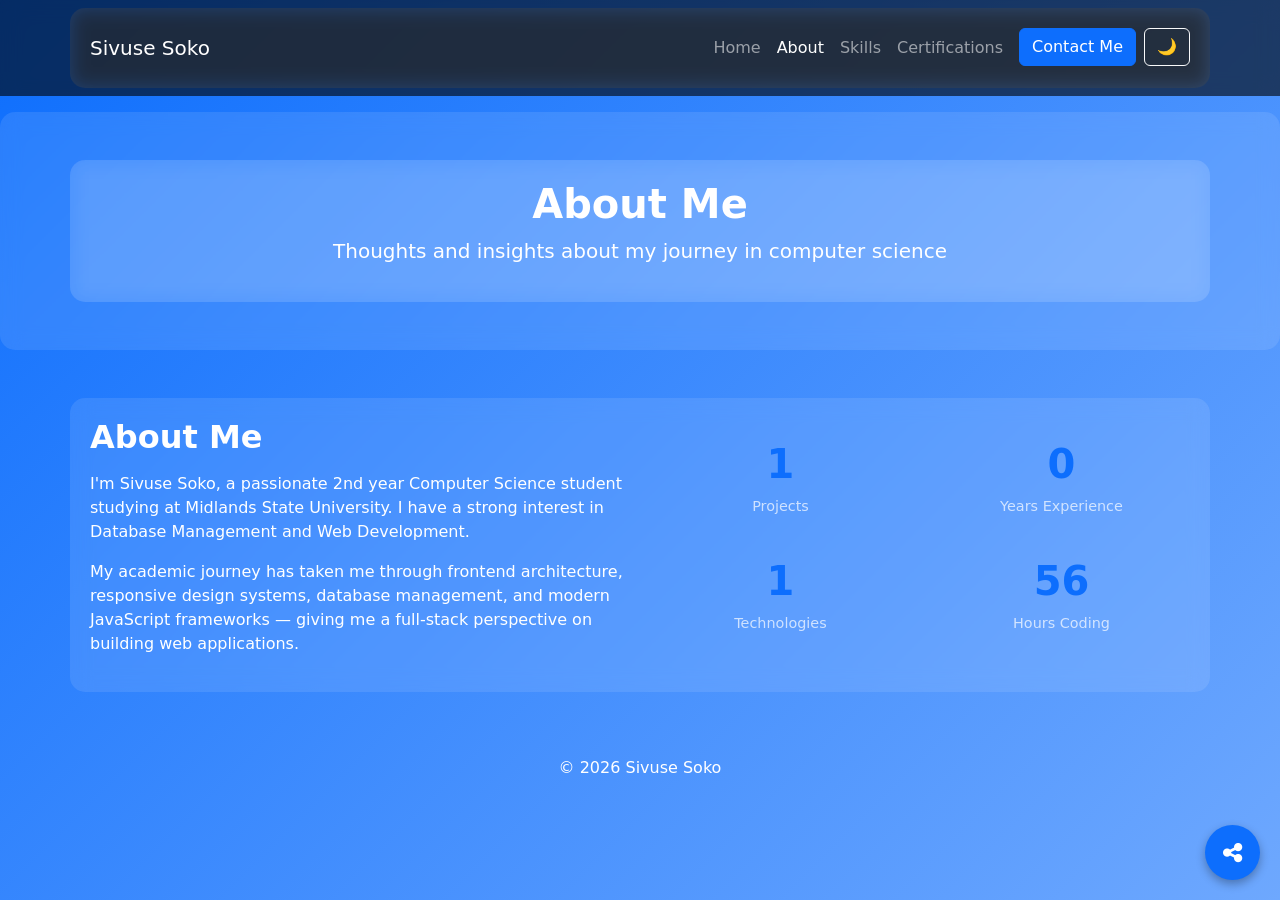
<file: about.html>
<!DOCTYPE html>
<html lang="en">
<head>
  <meta charset="UTF-8">
  <meta name="viewport" content="width=device-width, initial-scale=1.0">
  <title>About | Sivuse Soko</title>
  <link rel="icon" href="monkey.png" type="image/x-icon">
  <link href="https://cdn.jsdelivr.net/npm/bootstrap@5.3.0/dist/css/bootstrap.min.css" rel="stylesheet">
  <link rel="stylesheet" href="portfolio.css">
    <link rel="stylesheet" href="https://cdnjs.cloudflare.com/ajax/libs/font-awesome/6.5.0/css/all.min.css">

</head>

<body>

  <nav class="navbar navbar-expand-lg navbar-dark">
    <div class="container">
      <a class="navbar-brand" href="index.html">Sivuse Soko</a>

      <button class="navbar-toggler" data-bs-toggle="collapse" data-bs-target="#nav">
        <span class="navbar-toggler-icon"></span>
      </button>

      <div class="collapse navbar-collapse" id="nav">
        <ul class="navbar-nav ms-auto">
          <li class="nav-item"><a class="nav-link" href="index.html">Home</a></li>
          <li class="nav-item"><a class="nav-link active" href="#">About</a></li>
          <li class="nav-item"><a class="nav-link" href="skills.html">Skills</a></li>
          <li class="nav-item"><a class="nav-link" href="certifications.html">Certifications</a></li>
          <li class="nav-item">
            <a class="btn btn-primary ms-2" href="index.html#contact">Contact Me</a>
          </li>

          <li class="nav-item">
            <button id="themeToggle" class="btn btn-outline-light ms-2">🌙</button>
          </li>
        </ul>
      </div>
    </div>
  </nav>

  <section class="text-center py-5 mt-3">
    <div class="container">
      <h1 class="fw-bold">About Me</h1>
      <p class="lead">Thoughts and insights about my journey in computer science </p>
    </div>
  </section>

  <section class="container my-5">
  <div class="row align-items-center">

    <!-- LEFT SIDE (TEXT) -->
    <div class="col-md-6">
      <h2 class="fw-bold mb-3">About Me</h2>
      <p>
        I'm Sivuse Soko, a passionate 2nd year Computer Science student studying at Midlands State University.
        I have a strong interest in Database Management and Web Development.
      </p>

      <p>
        My academic journey has taken me through frontend architecture, responsive design systems,
        database management, and modern JavaScript frameworks — giving me a full-stack perspective
        on building web applications.
      </p>
    </div>

    <!-- RIGHT SIDE (COUNTERS) -->
    <div class="col-md-6 text-center">

      <div class="row">

        <div class="col-6 mb-4">
          <h2 class="counter" data-target="4">0</h2>
          <p>Projects</p>
        </div>

        <div class="col-6 mb-4">
          <h2 class="counter" data-target="2">0</h2>
          <p>Years Experience</p>
        </div>

        <div class="col-6">
          <h2 class="counter" data-target="3">0</h2>
          <p>Technologies</p>
        </div>

        <div class="col-6">
          <h2 class="counter" data-target="117">0</h2>
          <p>Hours Coding</p>
        </div>

      </div>

    </div>

  </div>
</section>

  <footer class="text-center py-3">
    <p>© 2026 Sivuse Soko</p>
  </footer>
    <div class="floating-social">

  <div class="social-toggle" onclick="toggleMenu()">
    <i class="fas fa-share-alt"></i>
  </div>

  <div class="social-icons" id="socialMenu">
    <p>Connect</p>

    <a href="https://github.com/sivumister" target="_blank">
      <i class="fab fa-github"></i>
    </a>

    <a href="https://www.linkedin.com/in/sivuse-soko-210502338/" target="_blank">
      <i class="fab fa-linkedin"></i>
    </a>

    <a href="mailto:ssivuse@gmail.com">
      <i class="fas fa-envelope"></i>
    </a>

    <a href="https://facebook.com/sivuse.soko" target="_blank">
      <i class="fab fa-facebook"></i>
    </a>

    <a href="https://instagram.com/sivs.zw" target="_blank">
      <i class="fab fa-instagram"></i>
    </a>
    
  </div>

</div>

  <script src="https://cdn.jsdelivr.net/npm/bootstrap@5.3.0/dist/js/bootstrap.bundle.min.js"></script>

  <script src="script.js">
  </script>
  <script>
    const counters = document.querySelectorAll('.counter');

    const animateCounters = () => {
      counters.forEach(counter => {
        const target = +counter.getAttribute('data-target');
        let count = 0;

        const speed = target / 100; // adjust speed

        const updateCount = () => {
          if (count < target) {
            count += speed;
            counter.innerText = Math.floor(count);
            setTimeout(updateCount, 20);
          } else {
            counter.innerText = target;
          }
        };

        updateCount();
      });
    };

    // Trigger animation when page loads
    window.addEventListener('load', animateCounters);
  </script>

</body>
</html>
</file>
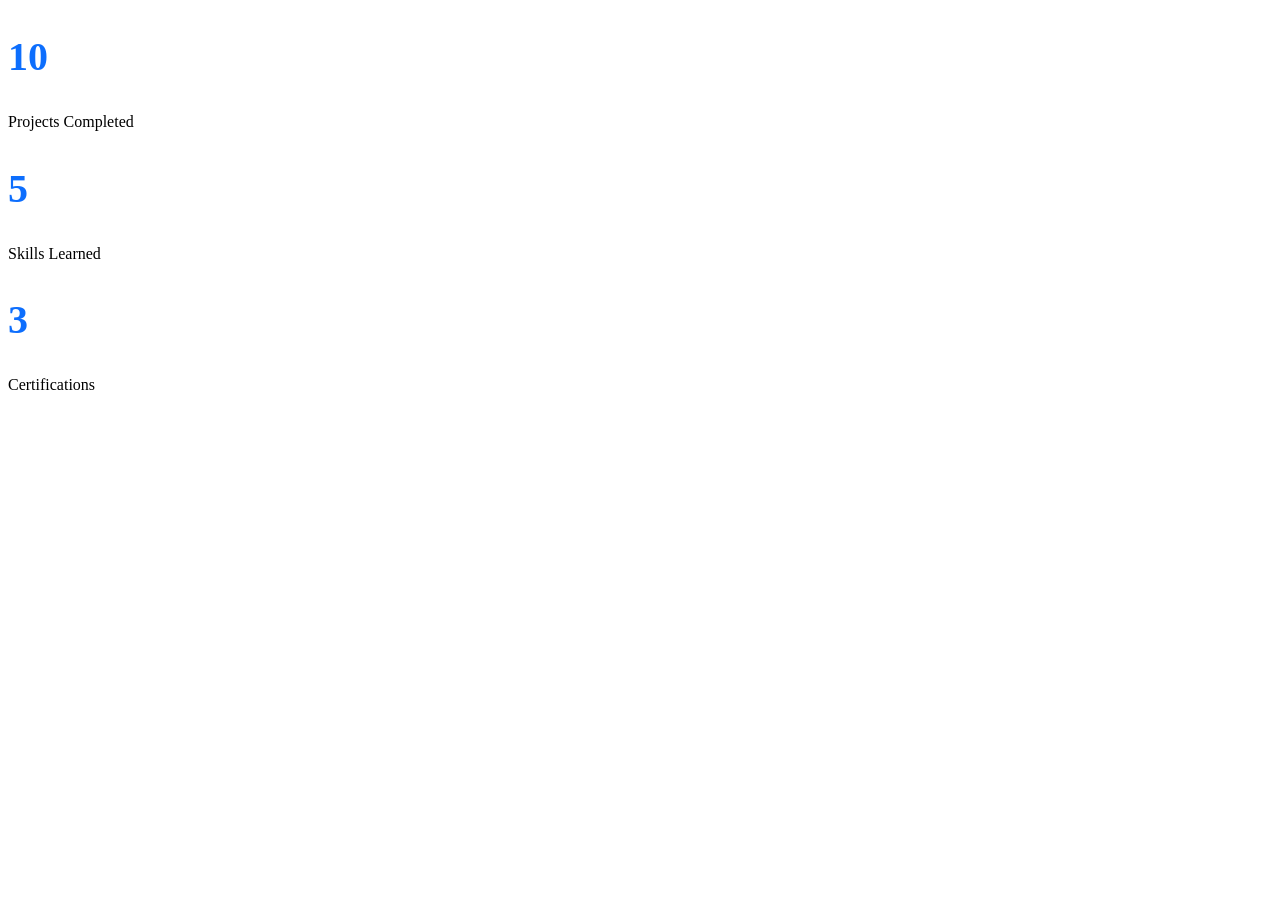
<file: animated counter.html>
<!DOCTYPE html>
<html lang="en">
<head>
  <meta charset="UTF-8">
  <meta name="viewport" content="width=device-width, initial-scale=1.0">
  <title>Document</title>
  <style>
    .counter {
  font-size: 2.5rem;
  font-weight: bold;
  color: #0d6efd;
}
    </style>
</head>
<body>
  <div class="row text-center mt-4">

  <div class="col-md-4">
    <h2 class="counter" data-target="10">0</h2>
    <p>Projects Completed</p>
  </div>

  <div class="col-md-4">
    <h2 class="counter" data-target="5">0</h2>
    <p>Skills Learned</p>
  </div>

  <div class="col-md-4">
    <h2 class="counter" data-target="3">0</h2>
    <p>Certifications</p>
  </div>

</div>

<script>
  const counters = document.querySelectorAll('.counter');

  counters.forEach(counter => {
    counter.innerText = '0';

    const updateCounter = () => {
      const target = +counter.getAttribute('data-target');
      const current = +counter.innerText;

      const increment = target / 100;

      if (current < target) {
        counter.innerText = Math.ceil(current + increment);
        setTimeout(updateCounter, 20);
      } else {
        counter.innerText = target;
      }
    };

    updateCounter();
  });
</script>
</body>
</html>
</file>
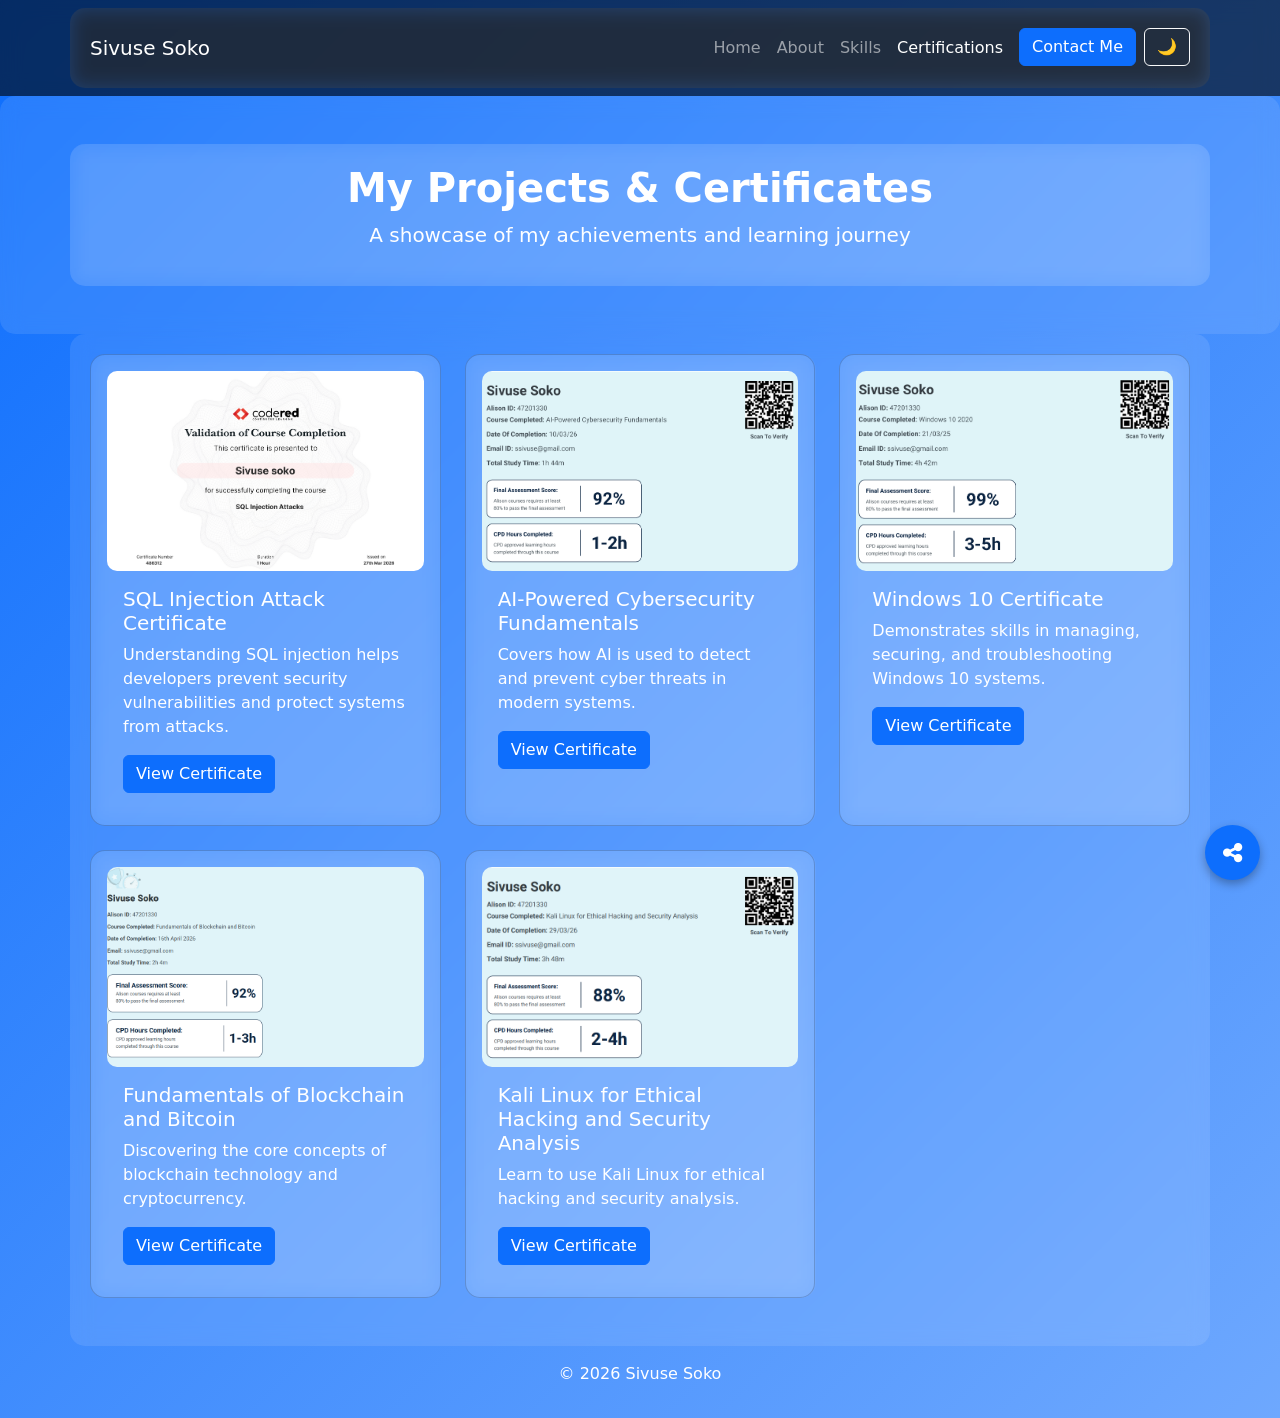
<file: certifications.html>
<!DOCTYPE html>
<html lang="en">
<head>
  <meta charset="UTF-8">
  <meta name="viewport" content="width=device-width, initial-scale=1.0">
  <title>Certifications | Sivuse Soko</title>
    <link rel="icon" href="monkey.png" type="image/x-icon">

  <link href="https://cdn.jsdelivr.net/npm/bootstrap@5.3.0/dist/css/bootstrap.min.css" rel="stylesheet">

  <link href="portfolio.css" rel="stylesheet">
    <link rel="stylesheet" href="https://cdnjs.cloudflare.com/ajax/libs/font-awesome/6.5.0/css/all.min.css">

</head>

<body>

  <nav class="navbar navbar-expand-lg navbar-dark">
    <div class="container">
      <a class="navbar-brand" href="index.html">Sivuse Soko</a>

      <button class="navbar-toggler" data-bs-toggle="collapse" data-bs-target="#nav">
        <span class="navbar-toggler-icon"></span>
      </button>

      <div class="collapse navbar-collapse" id="nav">
        <ul class="navbar-nav ms-auto">
          <li class="nav-item"><a class="nav-link" href="index.html">Home</a></li>
          <li class="nav-item"><a class="nav-link" href="about.html">About</a></li>
          <li class="nav-item"><a class="nav-link" href="skills.html">Skills</a></li>
          <li class="nav-item"><a class="nav-link active" href="#">Certifications</a></li>
          <li class="nav-item">
            <a class="btn btn-primary ms-2" href="index.html#contact">Contact Me</a>
          </li>

          <li class="nav-item">
            <button id="themeToggle" class="btn btn-outline-light ms-2">🌙</button>
          </li>
        </ul>
      </div>
    </div>
  </nav>

  <section class="text-center py-5">
    <div class="container">
      <h1 class="fw-bold">My Projects & Certificates</h1>
      <p class="lead">A showcase of my achievements and learning journey</p>
    </div>
  </section>

  <div class="container pb-5">
    <div class="row row-cols-1 row-cols-md-2 row-cols-lg-3 g-4">

      <div class="col">
        <div class="card h-100 p-3">
          <img src="Sivuse Soko SQL injection attacks Certficate.png" class="card-img-top" alt="SQL Injection Attack">

          <div class="card-body">
            <h5 class="card-title">SQL Injection Attack Certificate</h5>
            <p class="card-text">
              Understanding SQL injection helps developers prevent security vulnerabilities and protect systems from attacks.
            </p>

            <a href="https://learn.eccouncil.org/certificate/28152564-397d-4a8b-acb7-36c27d3bd66f?logged=true"
               class="btn btn-primary" target="_blank">View Certificate</a>
          </div>
        </div>
      </div>

      <div class="col">
        <div class="card h-100 p-3">
          <img src="AI-Powered Cybersecurity Fundamentals certificate.png" class="card-img-top" alt="AI Cybersecurity">

          <div class="card-body">
            <h5 class="card-title">AI-Powered Cybersecurity Fundamentals</h5>
            <p class="card-text">
              Covers how AI is used to detect and prevent cyber threats in modern systems.
            </p>

            <a href="https://alison.com/verify/af10aa7d02"
               class="btn btn-primary" target="_blank">View Certificate</a>
          </div>
        </div>
      </div>

      <div class="col">
        <div class="card h-100 p-3">
          <img src="windows 10 certificate.png" class="card-img-top" alt="Windows 10">

          <div class="card-body">
            <h5 class="card-title">Windows 10 Certificate</h5>
            <p class="card-text">
              Demonstrates skills in managing, securing, and troubleshooting Windows 10 systems.
            </p>

            <a href="https://alison.com/verify/48651e2852"
               class="btn btn-primary" target="_blank">View Certificate</a>
          </div>
        </div>
      </div>
      <div class="col">
        <div class="card h-100 p-3">
          <img src="Fundamentals of Blockchain and Bitcoin.png" class="card-img-top" alt="Blockchain and Bitcoin">

          <div class="card-body">
            <h5 class="card-title">Fundamentals of Blockchain and Bitcoin</h5>
            <p class="card-text">
              Discovering the core concepts of blockchain technology and cryptocurrency.
            </p>

            <a href="https://alison.com/verify/4f4d5b4963"
               class="btn btn-primary" target="_blank">View Certificate</a>
          </div>
        </div>
      </div>
      <div class="col">
        <div class="card h-100 p-3">
          <img src="Kali Linux for Ethical Hacking and Security Analysis.png" class="card-img-top" alt="Kali Linux">

          <div class="card-body">
            <h5 class="card-title">Kali Linux for Ethical Hacking and Security Analysis</h5>
            <p class="card-text">
              Learn to use Kali Linux for ethical hacking and security analysis.
            </p>

            <a href="https://alison.com/verify/4e661fa866 "
               class="btn btn-primary" target="_blank">View Certificate</a>
          </div>
        </div>
      </div>

            </p>
          </div>
        </div>
      </div>

    </div>
  </div>

  <footer class="text-center py-3">
    <p>© 2026 Sivuse Soko</p>
  </footer>
    <div class="floating-social">

  <div class="social-toggle" onclick="toggleMenu()">
    <i class="fas fa-share-alt"></i>
  </div>

  <div class="social-icons" id="socialMenu">
    <p>Connect</p>

    <a href="https://github.com/sivumister" target="_blank">
      <i class="fab fa-github"></i>
    </a>

    <a href="https://www.linkedin.com/in/sivuse-soko-210502338/" target="_blank">
      <i class="fab fa-linkedin"></i>
    </a>

    <a href="mailto:ssivuse@gmail.com">
      <i class="fas fa-envelope"></i>
    </a>

    <a href="https://facebook.com/sivuse.soko" target="_blank">
      <i class="fab fa-facebook"></i>
    </a>

    <a href="https://instagram.com/sivs.zw" target="_blank">
      <i class="fab fa-instagram"></i>
    </a>
    
  </div>

</div>

  <script src="https://cdn.jsdelivr.net/npm/bootstrap@5.3.0/dist/js/bootstrap.bundle.min.js"></script>

  <script src="script.js">
  </script>

</body>
</html>
</file>
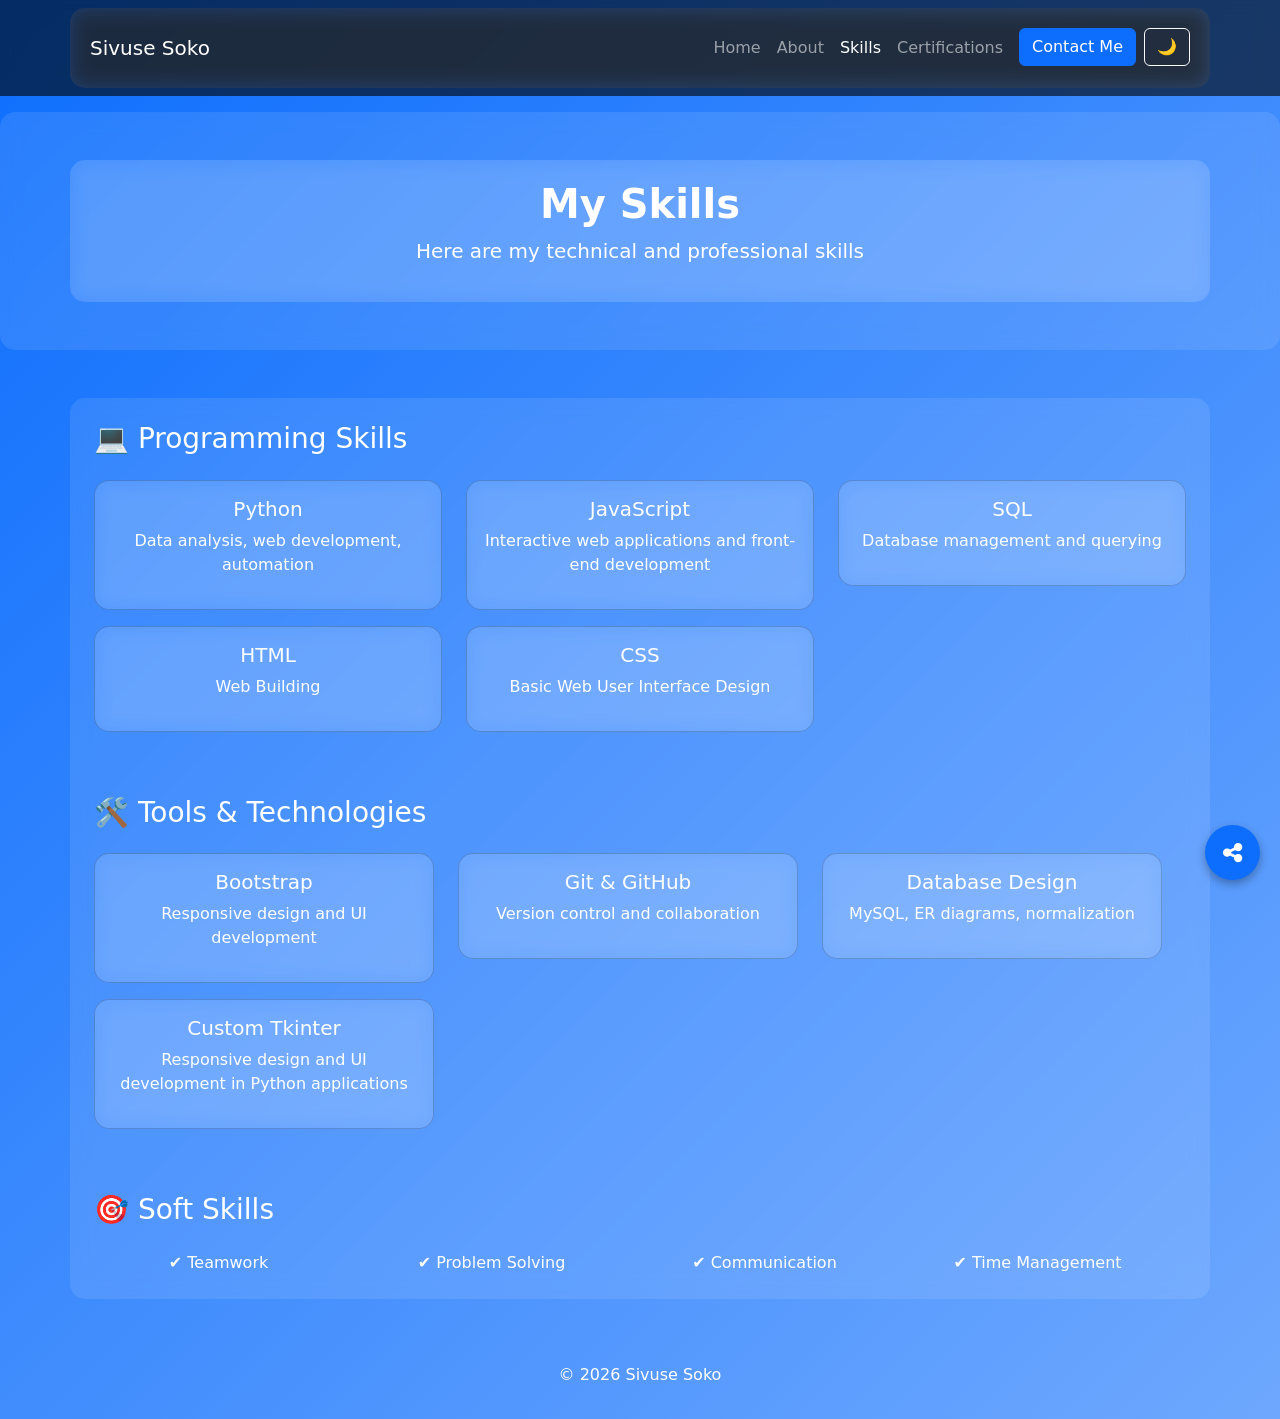
<file: skills.html>
<!DOCTYPE html>
<html lang="en">
<head>
  <meta charset="UTF-8">
  <meta name="viewport" content="width=device-width, initial-scale=1.0">
  <title>Skills | Sivuse Soko</title>
  <link rel="icon" href="monkey.png" type="image/x-icon">
  <link href="https://cdn.jsdelivr.net/npm/bootstrap@5.3.0/dist/css/bootstrap.min.css" rel="stylesheet">
  <link rel="stylesheet" href="https://cdnjs.cloudflare.com/ajax/libs/font-awesome/6.5.0/css/all.min.css">
  <link href="portfolio.css" rel="stylesheet">
</head>

<body>

  <nav class="navbar navbar-expand-lg navbar-dark">
    <div class="container">
      <a class="navbar-brand" href="index.html">Sivuse Soko</a>

      <button class="navbar-toggler" data-bs-toggle="collapse" data-bs-target="#nav">
        <span class="navbar-toggler-icon"></span>
      </button>

      <div class="collapse navbar-collapse" id="nav">
        <ul class="navbar-nav ms-auto">
          <li class="nav-item"><a class="nav-link" href="index.html">Home</a></li>
          <li class="nav-item"><a class="nav-link" href="about.html">About</a></li>
          <li class="nav-item"><a class="nav-link active" href="#">Skills</a></li>
          <li class="nav-item"><a class="nav-link" href="certifications.html">Certifications</a></li>
          <li class="nav-item">
            <a class="btn btn-primary ms-2" href="index.html#contact">Contact Me</a>
          </li>

          <li class="nav-item">
            <button id="themeToggle" class="btn btn-outline-light ms-2">🌙</button>
          </li>
        </ul>
      </div>
    </div>
  </nav>


  <section class="text-center py-5 mt-3">
    <div class="container">
      <h1 class="fw-bold">My Skills</h1>
      <p class="lead">Here are my technical and professional skills</p>
    </div>
  </section>

  <section class="container my-5 p-4">

    <h3 class="mb-4">💻 Programming Skills</h3>
    <div class="row">

      <div class="col-md-4 mb-3">
        <div class="card p-3 text-center">
          <h5>Python</h5>
          <p>Data analysis, web development, automation</p>
        </div>
      </div>

      <div class="col-md-4 mb-3">
        <div class="card p-3 text-center">
          <h5>JavaScript</h5>
          <p>Interactive web applications and front-end development</p>
        </div>
      </div>

      <div class="col-md-4 mb-3">
        <div class="card p-3 text-center">
          <h5>SQL</h5>
          <p>Database management and querying</p>
        </div>
      </div>
    <div class="col-md-4 mb-3">
        <div class="card p-3 text-center">
          <h5>HTML</h5>
          <p>Web Building</p>
        </div>
      </div>
      <div class="col-md-4 mb-3">
        <div class="card p-3 text-center">
          <h5>CSS</h5>
          <p>Basic Web User Interface Design</p>
        </div>
      </div>
    <h3 class="mb-4 mt-5">🛠 Tools & Technologies</h3>

    <div class="row">

      <div class="col-md-4 mb-3">
        <div class="card p-3 text-center"> 
          <h5>Bootstrap</h5>
          <p>Responsive design and UI development</p>
        </div>
      </div>

      <div class="col-md-4 mb-3">
        <div class="card p-3 text-center">
          <h5>Git & GitHub</h5>
          <p>Version control and collaboration</p>
        </div>
      </div>

      <div class="col-md-4 mb-3">
        <div class="card p-3 text-center">
          <h5>Database Design</h5>
          <p>MySQL, ER diagrams, normalization</p>
        </div>
      </div>

      <div class="col-md-4 mb-3">
        <div class="card p-3 text-center">
          <h5>Custom Tkinter</h5>
          <p>Responsive design and UI development in Python applications</p>
        </div>
      </div>

    </div>

    <h3 class="mb-4 mt-5">🎯 Soft Skills</h3>

    <div class="row text-center">
      <div class="col-md-3">✔ Teamwork</div>
      <div class="col-md-3">✔ Problem Solving</div>
      <div class="col-md-3">✔ Communication</div>
      <div class="col-md-3">✔ Time Management</div>
    </div>

  </section>

  <footer class="text-center py-3">
    <p>© 2026 Sivuse Soko</p>
  </footer>
    <div class="floating-social">

  <div class="social-toggle" onclick="toggleMenu()">
    <i class="fas fa-share-alt"></i>
  </div>

  <div class="social-icons" id="socialMenu">
    <p>Connect</p>

    <a href="https://github.com/sivumister" target="_blank">
      <i class="fab fa-github"></i>
    </a>

    <a href="https://www.linkedin.com/in/sivuse-soko-210502338/" target="_blank">
      <i class="fab fa-linkedin"></i>
    </a>

    <a href="mailto:ssivuse@gmail.com">
      <i class="fas fa-envelope"></i>
    </a>

    <a href="https://facebook.com/sivuse.soko" target="_blank">
      <i class="fab fa-facebook"></i>
    </a>

    <a href="https://instagram.com/sivs.zw" target="_blank">
      <i class="fab fa-instagram"></i>
    </a>
    
  </div>

</div>

  <script src="https://cdn.jsdelivr.net/npm/bootstrap@5.3.0/dist/js/bootstrap.bundle.min.js"></script>

  <script src="script.js">
  </script>
  <script>
const bars = document.querySelectorAll(".progress-bar");

bars.forEach(bar => {
    let target = +bar.getAttribute("data-target");
    let count = 0;

    let speed = 50; // 🔥 CHANGE THIS VALUE TO CONTROL SPEED

    let update = () => {
        if (count < target) {
            count++;
            bar.style.width = count + "%";
            bar.innerText = count + "%";
            setTimeout(update, speed);
        } else {
            bar.innerText = target + "%";
        }
    };

    update();
});
    </script>
</body>
</html>
</file>
<file: portfolio.css>
body {
  background: linear-gradient(135deg, #0d6efd, #6ea8fe);
  color: white;
  min-height: 100vh;
}

section, .container {
  background: rgba(255, 255, 255, 0.1);
  border-radius: 15px;
  backdrop-filter: blur(10px);
  padding: 20px;
}

body.dark-mode {
  background: linear-gradient(135deg, #000428, #004e92);
  color: white;
}

.dark-mode section,
.dark-mode .container {
  background: rgba(0, 0, 0, 0.4);
}

.navbar {
  background: rgba(0, 0, 0, 0.6) !important;
  backdrop-filter: blur(10px);
}

.dark-mode .btn-outline-dark {
  color: white;
  border-color: white;
}

.dark-mode .btn-outline-dark:hover {
  background-color: white;
  color: black;
}

html {
  scroll-behavior: smooth;
}

.dark-mode input,
.dark-mode textarea {
  background-color: #1e1e1e;
  color: white;
  border: 1px solid #555;
}

.dark-mode input::placeholder,
.dark-mode textarea::placeholder {
  color: #bbb;
}

section, .card {
  background: rgba(255, 255, 255, 0.1);
  border-radius: 15px;
  backdrop-filter: blur(10px);
  color: white;
}

.dark-mode section,
.dark-mode .card {
  background: rgba(0, 0, 0, 0.4);
}

.progress {
  height: 20px;
  border-radius: 10px;
}

.card {
  background: rgba(255, 255, 255, 0.1);
  backdrop-filter: blur(10px);
  border-radius: 15px;
  color: white;
}

.card img {
  height: 200px;
  object-fit: cover;
  border-radius: 10px;
}

.dark-mode .card {
  background: rgba(0, 0, 0, 0.4);
}

.contact-container {
  position: relative;
  display: inline-block;
}

/* Container */
.floating-social {
  position: fixed;
  bottom: 20px;
  right: 20px;
  z-index: 1000;
}

/* Main button */
.social-toggle {
  width: 55px;
  height: 55px;
  background: #0d6efd;
  color: white;
  border-radius: 50%;
  display: flex;
  align-items: center;
  justify-content: center;
  font-size: 22px;
  cursor: pointer;
  box-shadow: 0 4px 10px rgba(0,0,0,0.3);
  transition: 0.3s;
}

.social-toggle:hover {
  transform: scale(1.1);
}

.social-icons {
  position: absolute;
  bottom: 70px;
  right: 0;
  background: #222;
  padding: 10px;
  border-radius: 10px;
  display: flex;
  flex-direction: column;
  align-items: center;
  opacity: 0;
  pointer-events: none;
  transform: translateY(10px);
  transition: 0.3s ease;
}

.social-icons.active {
  opacity: 1;
  pointer-events: auto;
  transform: translateY(0);
}

.social-icons p {
  color: white;
  font-size: 14px;
  margin-bottom: 8px;
}

.social-icons a {
  color: white;
  font-size: 20px;
  margin: 6px 0;
  transition: 0.3s;
}

.social-icons a:hover {
  color: #0d6efd;
  transform: scale(1.2);
}

.counter {
  font-size: 2.5rem;
  font-weight: bold;
  color: #0d6efd;
}

.counter + p {
  margin-top: 5px;
  font-size: 0.9rem;
  opacity: 0.7;
}

/* Automatically generated GitHub project cards */
#projects {
  scroll-margin-top: 24px;
}

.project-profile-link {
  color: #fff;
  text-underline-offset: 3px;
}

.project-profile-link:hover {
  color: #e5f0ff;
}

.portfolio-project-card {
  border: 1px solid rgba(255, 255, 255, 0.28);
  background: rgba(4, 28, 72, 0.24);
  box-shadow: 0 12px 25px rgba(0, 25, 72, 0.1);
  transition: transform 180ms ease, box-shadow 180ms ease, border-color 180ms ease;
}

.portfolio-project-card:hover {
  transform: translateY(-5px);
  box-shadow: 0 14px 30px rgba(0, 25, 72, 0.24);
  border-color: rgba(255, 255, 255, 0.7);
}

.dark-mode .portfolio-project-card {
  background: rgba(0, 0, 0, 0.35);
}

.project-icon {
  display: inline-flex;
  justify-content: center;
  align-items: center;
  width: 40px;
  height: 40px;
  background: rgba(255, 255, 255, 0.17);
  border-radius: 12px;
  font-size: 18px;
}

.project-language,
.project-tag {
  border: 1px solid rgba(255, 255, 255, 0.25);
  background: rgba(255, 255, 255, 0.12);
  color: white;
  border-radius: 999px;
  padding: 4px 10px;
  font-size: 0.79rem;
}

.project-title {
  overflow-wrap: anywhere;
}

.project-description {
  opacity: 0.9;
  line-height: 1.55;
  display: -webkit-box;
  -webkit-line-clamp: 4;
  -webkit-box-orient: vertical;
  overflow: hidden;
}

.project-tags {
  min-height: 0;
}

@media (prefers-reduced-motion: reduce) {
  .portfolio-project-card { transition: none; }
  .portfolio-project-card:hover { transform: none; }
}
</file>
